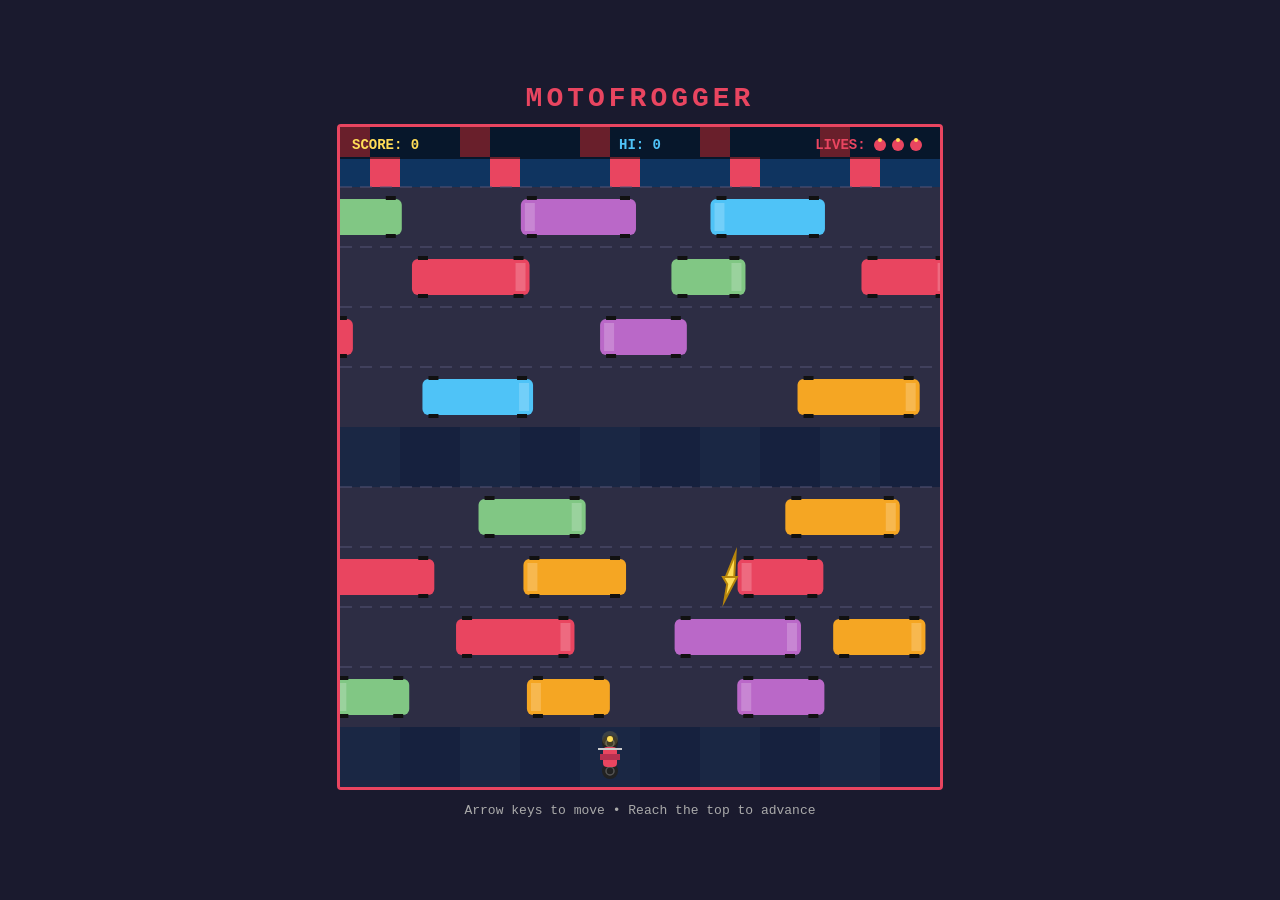
<file: teams/team_12/base_mvp/index.html>
<!DOCTYPE html>
<html lang="en">
<head>
  <meta charset="UTF-8">
  <meta name="viewport" content="width=device-width, initial-scale=1.0">
  <title>MotoFrogger</title>
  <style>
    * { margin: 0; padding: 0; box-sizing: border-box; }
    body {
      background: #1a1a2e;
      display: flex;
      justify-content: center;
      align-items: center;
      height: 100vh;
      font-family: 'Courier New', monospace;
      overflow: hidden;
    }
    canvas {
      border: 3px solid #e94560;
      border-radius: 4px;
      image-rendering: pixelated;
    }
    #container {
      text-align: center;
    }
    h1 {
      color: #e94560;
      font-size: 28px;
      margin-bottom: 10px;
      text-transform: uppercase;
      letter-spacing: 4px;
    }
    #instructions {
      color: #aaa;
      font-size: 13px;
      margin-top: 8px;
    }
  </style>
</head>
<body>
  <div id="container">
    <h1>MotoFrogger</h1>
    <canvas id="game" width="600" height="660"></canvas>
    <div id="instructions">Arrow keys to move &bull; Reach the top to advance</div>
  </div>

  <script>
    // ─── CONFIG ───────────────────────────────────────────
    const COLS = 10;
    const ROWS = 11;
    const CELL = 60; // px per cell
    const canvas = document.getElementById('game');
    const ctx = canvas.getContext('2d');

    // ─── COLORS ───────────────────────────────────────────
    const COLORS = {
      road: '#2d2d44',
      lane_line: '#555577',
      safe_zone: '#16213e',
      safe_stripe: '#1a2744',
      finish: '#0f3460',
      finish_flag: '#e94560',
      moto_body: '#e94560',
      moto_wheel: '#222',
      moto_light: '#ffdd57',
      powerup_speed: '#ffdd57',
      powerup_shield: '#4fc3f7',
    };

    // ─── POWER-UPS ────────────────────────────────────────
    // Tunable: POWERUP_DURATION_MS (time on road), POWERUP_SPAWN_INTERVAL_MS (spawn rate),
    // speed boost duration in update() (4000), throttle in handleInput() (120 normal / 60 boosted).
    const POWERUP_TYPES = { SPEED: 'speed', SHIELD: 'shield' };
    const POWERUP_DURATION_MS = 5000;
    const POWERUP_SPAWN_INTERVAL_MS = 8000;
    const TRAFFIC_ROWS = [1, 2, 3, 4, 6, 7, 8, 9]; // rows that can spawn power-ups

    // ─── GAME STATE ──────────────────────────────────────
    const game = {
      moto: { col: 4, row: ROWS - 1 },
      lanes: [],
      animFrame: null,
      lastMove: 0,
      // Score & Lives HUD
      score: 0,
      highScore: parseInt(localStorage.getItem('motofrogger_highscore')) || 0,
      lives: 3,
      gameOver: false,
      // Power-ups
      activePowerUps: [],
      speedBoostEndTime: 0,
      hasShield: false,
      lastPowerUpSpawn: 0,
    };

    // ─── LANE SETUP ──────────────────────────────────────
    // Row 0 = finish, Row 10 = start (safe), Rows 1-9 = traffic or safe
    // Layout: finish | 4 traffic | safe | 4 traffic | start
    function initLanes() {
      game.lanes = [];
      for (let r = 0; r < ROWS; r++) {
        if (r === 0) {
          game.lanes.push({ type: 'finish' });
        } else if (r === ROWS - 1) {
          game.lanes.push({ type: 'safe' });
        } else if (r === 5) {
          game.lanes.push({ type: 'safe' }); // mid safe zone
        } else {
          // Traffic lane
          const speed = (0.5 + Math.random() * 1.5) * (r % 2 === 0 ? 1 : -1);
          const vehicleCount = 2 + Math.floor(Math.random() * 2);
          const vehicles = [];
          for (let v = 0; v < vehicleCount; v++) {
            const width = 1.2 + Math.random() * 1.0; // in cells
            vehicles.push({
              x: v * (COLS / vehicleCount) + Math.random() * 1.5,
              width: width,
              color: randomVehicleColor(),
            });
          }
          game.lanes.push({ type: 'traffic', speed, vehicles });
        }
      }
    }

    function randomVehicleColor() {
      const palette = ['#e94560', '#f5a623', '#4fc3f7', '#81c784', '#ba68c8', '#ff8a65'];
      return palette[Math.floor(Math.random() * palette.length)];
    }

    // ─── INPUT ────────────────────────────────────────────
    const keys = {};
    window.addEventListener('keydown', e => {
      if (['ArrowUp','ArrowDown','ArrowLeft','ArrowRight'].includes(e.key)) {
        e.preventDefault();
        keys[e.key] = true;
      }
    });
    window.addEventListener('keyup', e => { keys[e.key] = false; });
    window.addEventListener('keydown', e => {
      if (e.key === 'Enter' && game.gameOver) {
        restartGame();
      }
    });

    function handleInput() {
      const now = performance.now();
      const throttleMs = (Date.now() < game.speedBoostEndTime) ? 60 : 120;
      if (now - game.lastMove < throttleMs) return; // throttle movement

      let moved = false;
      if (keys['ArrowUp']    && game.moto.row > 0)        { game.moto.row--; moved = true; }
      else if (keys['ArrowDown']  && game.moto.row < ROWS - 1) { game.moto.row++; moved = true; }
      else if (keys['ArrowLeft']  && game.moto.col > 0)        { game.moto.col--; moved = true; }
      else if (keys['ArrowRight'] && game.moto.col < COLS - 1) { game.moto.col++; moved = true; }

      if (moved) game.lastMove = now;
    }

    // ─── UPDATE ───────────────────────────────────────────
    function update(dt) {
      if (game.gameOver) return;

      // Power-ups: expire old ones
      const now = Date.now();
      game.activePowerUps = game.activePowerUps.filter(
        (p) => now - p.spawnTime < POWERUP_DURATION_MS
      );

      // Power-ups: spawn new one on interval
      if (now - game.lastPowerUpSpawn >= POWERUP_SPAWN_INTERVAL_MS) {
        game.lastPowerUpSpawn = now;
        const types = [POWERUP_TYPES.SPEED, POWERUP_TYPES.SHIELD];
        const type = types[Math.floor(Math.random() * types.length)];
        const col = Math.floor(Math.random() * COLS);
        const row = TRAFFIC_ROWS[Math.floor(Math.random() * TRAFFIC_ROWS.length)];
        if (col !== game.moto.col || row !== game.moto.row) {
          game.activePowerUps.push({ type, col, row, spawnTime: now });
        }
      }

      handleInput();

      // Move vehicles
      for (const lane of game.lanes) {
        if (lane.type !== 'traffic') continue;
        for (const v of lane.vehicles) {
          v.x += lane.speed * dt;
          // Wrap around
          if (lane.speed > 0 && v.x > COLS + 1) v.x = -v.width - 0.5;
          if (lane.speed < 0 && v.x + v.width < -1) v.x = COLS + 0.5;
        }
      }

      // Power-ups: collect when motorcycle is on same cell
      for (let i = game.activePowerUps.length - 1; i >= 0; i--) {
        const p = game.activePowerUps[i];
        if (p.col === game.moto.col && p.row === game.moto.row) {
          game.activePowerUps.splice(i, 1);
          if (p.type === POWERUP_TYPES.SPEED) {
            game.speedBoostEndTime = Date.now() + 4000;
          } else if (p.type === POWERUP_TYPES.SHIELD) {
            game.hasShield = true;
          }
        }
      }

      // Collision detection
      const lane = game.lanes[game.moto.row];
      if (lane.type === 'traffic') {
        const motoLeft = game.moto.col + 0.15;
        const motoRight = game.moto.col + 0.85;
        for (const v of lane.vehicles) {
          if (motoRight > v.x && motoLeft < v.x + v.width) {
            if (game.hasShield) {
              game.hasShield = false;
              return;
            }
            // Hit! Lose a life
            game.lives--;
            if (game.lives <= 0) {
              game.gameOver = true;
              // Update high score
              if (game.score > game.highScore) {
                game.highScore = game.score;
                localStorage.setItem('motofrogger_highscore', game.highScore);
              }
            }
            game.moto.col = 4;
            game.moto.row = ROWS - 1;
            return;
          }
        }
      }

      // Reached finish
      if (game.moto.row === 0) {
        game.score++;
        // Update high score on each crossing
        if (game.score > game.highScore) {
          game.highScore = game.score;
          localStorage.setItem('motofrogger_highscore', game.highScore);
        }
        game.moto.col = 4;
        game.moto.row = ROWS - 1;
        game.activePowerUps = []; // clean slate for next level
        initLanes(); // new traffic pattern each level
      }
    }

    // ─── RESTART ──────────────────────────────────────────
    function restartGame() {
      game.score = 0;
      game.lives = 3;
      game.gameOver = false;
      game.moto.col = 4;
      game.moto.row = ROWS - 1;
      game.speedBoostEndTime = 0;
      game.hasShield = false;
      game.activePowerUps = [];
      game.lastPowerUpSpawn = 0;
      initLanes();
    }

    // ─── DRAW ─────────────────────────────────────────────
    function draw() {
      ctx.clearRect(0, 0, canvas.width, canvas.height);

      // Draw lanes (background)
      for (let r = 0; r < ROWS; r++) {
        const lane = game.lanes[r];
        const y = r * CELL;

        if (lane.type === 'finish') {
          ctx.fillStyle = COLORS.finish;
          ctx.fillRect(0, y, canvas.width, CELL);
          // Checkered flag pattern
          for (let c = 0; c < COLS; c++) {
            if ((c) % 2 === 0) {
              ctx.fillStyle = COLORS.finish_flag;
              ctx.fillRect(c * CELL, y, CELL / 2, CELL / 2);
              ctx.fillRect(c * CELL + CELL / 2, y + CELL / 2, CELL / 2, CELL / 2);
            }
          }
        } else if (lane.type === 'safe') {
          ctx.fillStyle = COLORS.safe_zone;
          ctx.fillRect(0, y, canvas.width, CELL);
          // Subtle stripe
          ctx.fillStyle = COLORS.safe_stripe;
          for (let c = 0; c < COLS; c += 2) {
            ctx.fillRect(c * CELL, y, CELL, CELL);
          }
        } else {
          // Road
          ctx.fillStyle = COLORS.road;
          ctx.fillRect(0, y, canvas.width, CELL);
          // Dashed lane lines
          ctx.strokeStyle = COLORS.lane_line;
          ctx.lineWidth = 1;
          ctx.setLineDash([12, 8]);
          ctx.beginPath();
          ctx.moveTo(0, y);
          ctx.lineTo(canvas.width, y);
          ctx.stroke();
          ctx.setLineDash([]);
        }
      }

      // Draw vehicles
      for (let r = 0; r < ROWS; r++) {
        const lane = game.lanes[r];
        if (lane.type !== 'traffic') continue;
        const y = r * CELL;

        for (const v of lane.vehicles) {
          const vx = v.x * CELL;
          const vw = v.width * CELL;
          const vh = CELL * 0.6;
          const vy = y + (CELL - vh) / 2;

          // Vehicle body
          ctx.fillStyle = v.color;
          ctx.beginPath();
          ctx.roundRect(vx, vy, vw, vh, 6);
          ctx.fill();

          // Windshield
          ctx.fillStyle = 'rgba(255,255,255,0.2)';
          const wsX = lane.speed > 0 ? vx + vw - 14 : vx + 4;
          ctx.fillRect(wsX, vy + 4, 10, vh - 8);

          // Wheels
          ctx.fillStyle = '#111';
          ctx.fillRect(vx + 6, vy - 3, 10, 4);
          ctx.fillRect(vx + 6, vy + vh - 1, 10, 4);
          ctx.fillRect(vx + vw - 16, vy - 3, 10, 4);
          ctx.fillRect(vx + vw - 16, vy + vh - 1, 10, 4);
        }
      }

      // Draw power-ups (on road, under motorcycle)
      drawPowerUps();

      // Power-up feedback: shield ring and speed glow around motorcycle
      const motoX = game.moto.col * CELL + CELL / 2;
      const motoY = game.moto.row * CELL + CELL / 2;
      if (game.hasShield) {
        ctx.strokeStyle = 'rgba(79, 195, 247, 0.8)';
        ctx.lineWidth = 3;
        ctx.beginPath();
        ctx.arc(motoX, motoY, CELL * 0.45, 0, Math.PI * 2);
        ctx.stroke();
      }
      if (Date.now() < game.speedBoostEndTime) {
        ctx.fillStyle = 'rgba(255, 221, 87, 0.15)';
        ctx.beginPath();
        ctx.arc(motoX, motoY, CELL * 0.5, 0, Math.PI * 2);
        ctx.fill();
      }
      ctx.lineWidth = 1;
      ctx.setLineDash([]);

      // Draw motorcycle
      drawMotorcycle(game.moto.col * CELL, game.moto.row * CELL);

      // ─── HUD OVERLAY ─────────────────────────────────────
      drawHUD();

      // ─── GAME OVER SCREEN ────────────────────────────────
      if (game.gameOver) {
        drawGameOver();
      }
    }

    function drawPowerUps() {
      for (const p of game.activePowerUps) {
        const cx = p.col * CELL + CELL / 2;
        const cy = p.row * CELL + CELL / 2;

        if (p.type === POWERUP_TYPES.SPEED) {
          // Yellow lightning bolt
          ctx.fillStyle = COLORS.powerup_speed;
          ctx.strokeStyle = '#b8860b';
          ctx.lineWidth = 2;
          ctx.beginPath();
          // Simple lightning zigzag (top-right, down to center, down-left, down to bottom)
          const w = 14;
          const h = 24;
          ctx.moveTo(cx + w * 0.4, cy - h);
          ctx.lineTo(cx - w * 0.3, cy);
          ctx.lineTo(cx + w * 0.5, cy);
          ctx.lineTo(cx - w * 0.4, cy + h);
          ctx.lineTo(cx - w * 0.2, cy + h * 0.3);
          ctx.lineTo(cx - w * 0.5, cy);
          ctx.lineTo(cx + w * 0.3, cy);
          ctx.closePath();
          ctx.fill();
          ctx.stroke();
        } else if (p.type === POWERUP_TYPES.SHIELD) {
          // Blue circle (shield)
          const radius = 20;
          ctx.fillStyle = COLORS.powerup_shield;
          ctx.strokeStyle = '#1976d2';
          ctx.lineWidth = 2;
          ctx.beginPath();
          ctx.arc(cx, cy, radius, 0, Math.PI * 2);
          ctx.fill();
          ctx.stroke();
        }
      }
    }

    function drawHUD() {
      const pad = 12;

      // Semi-transparent bar at the very top of the canvas
      ctx.fillStyle = 'rgba(0, 0, 0, 0.55)';
      ctx.fillRect(0, 0, canvas.width, 32);

      ctx.font = 'bold 14px "Courier New", monospace';

      // Score (left)
      ctx.fillStyle = '#ffdd57';
      ctx.textAlign = 'left';
      ctx.fillText('SCORE: ' + game.score, pad, 22);

      // High score (center)
      ctx.fillStyle = '#4fc3f7';
      ctx.textAlign = 'center';
      ctx.fillText('HI: ' + game.highScore, canvas.width / 2, 22);

      // Lives (right) — draw little motorcycle icons
      ctx.textAlign = 'right';
      ctx.fillStyle = '#e94560';
      const livesText = 'LIVES: ';
      ctx.fillText(livesText, canvas.width - pad - game.lives * 18, 22);
      for (let i = 0; i < game.lives; i++) {
        const lx = canvas.width - pad - (game.lives - i) * 18 + 6;
        // Mini motorcycle icon
        ctx.fillStyle = '#e94560';
        ctx.beginPath();
        ctx.arc(lx, 18, 6, 0, Math.PI * 2);
        ctx.fill();
        ctx.fillStyle = '#ffdd57';
        ctx.beginPath();
        ctx.arc(lx, 13, 2, 0, Math.PI * 2);
        ctx.fill();
      }
    }

    function drawGameOver() {
      // Darken the screen
      ctx.fillStyle = 'rgba(0, 0, 0, 0.7)';
      ctx.fillRect(0, 0, canvas.width, canvas.height);

      // Game Over text
      ctx.fillStyle = '#e94560';
      ctx.font = 'bold 48px "Courier New", monospace';
      ctx.textAlign = 'center';
      ctx.fillText('GAME OVER', canvas.width / 2, canvas.height / 2 - 40);

      // Final score
      ctx.fillStyle = '#ffdd57';
      ctx.font = 'bold 22px "Courier New", monospace';
      ctx.fillText('SCORE: ' + game.score, canvas.width / 2, canvas.height / 2 + 10);

      // High score
      ctx.fillStyle = '#4fc3f7';
      ctx.font = '18px "Courier New", monospace';
      ctx.fillText('HIGH SCORE: ' + game.highScore, canvas.width / 2, canvas.height / 2 + 45);

      // Restart prompt
      ctx.fillStyle = '#aaa';
      ctx.font = '16px "Courier New", monospace';
      ctx.fillText('Press ENTER to restart', canvas.width / 2, canvas.height / 2 + 85);
    }

    function drawMotorcycle(x, y) {
      const cx = x + CELL / 2;
      const cy = y + CELL / 2;

      // Wheels
      ctx.fillStyle = COLORS.moto_wheel;
      ctx.beginPath();
      ctx.ellipse(cx, cy - 14, 8, 8, 0, 0, Math.PI * 2);
      ctx.fill();
      ctx.beginPath();
      ctx.ellipse(cx, cy + 14, 8, 8, 0, 0, Math.PI * 2);
      ctx.fill();

      // Wheel rims
      ctx.strokeStyle = '#555';
      ctx.lineWidth = 1.5;
      ctx.beginPath();
      ctx.ellipse(cx, cy - 14, 4, 4, 0, 0, Math.PI * 2);
      ctx.stroke();
      ctx.beginPath();
      ctx.ellipse(cx, cy + 14, 4, 4, 0, 0, Math.PI * 2);
      ctx.stroke();

      // Body / frame
      ctx.fillStyle = COLORS.moto_body;
      ctx.beginPath();
      ctx.roundRect(cx - 7, cy - 10, 14, 20, 4);
      ctx.fill();

      // Engine block
      ctx.fillStyle = '#b83050';
      ctx.fillRect(cx - 10, cy - 3, 20, 6);

      // Headlight
      ctx.fillStyle = COLORS.moto_light;
      ctx.beginPath();
      ctx.arc(cx, cy - 18, 3, 0, Math.PI * 2);
      ctx.fill();

      // Headlight glow
      ctx.fillStyle = 'rgba(255, 221, 87, 0.15)';
      ctx.beginPath();
      ctx.arc(cx, cy - 18, 8, 0, Math.PI * 2);
      ctx.fill();

      // Handlebars
      ctx.strokeStyle = '#ccc';
      ctx.lineWidth = 2;
      ctx.beginPath();
      ctx.moveTo(cx - 12, cy - 8);
      ctx.lineTo(cx + 12, cy - 8);
      ctx.stroke();
    }

    // ─── GAME LOOP ────────────────────────────────────────
    let lastTime = 0;
    function gameLoop(timestamp) {
      const dt = Math.min((timestamp - lastTime) / 1000, 0.05);
      lastTime = timestamp;

      update(dt);
      draw();
      game.animFrame = requestAnimationFrame(gameLoop);
    }

    // ─── START ────────────────────────────────────────────
    initLanes();
    game.animFrame = requestAnimationFrame(gameLoop);
  </script>
</body>
</html>
</file>
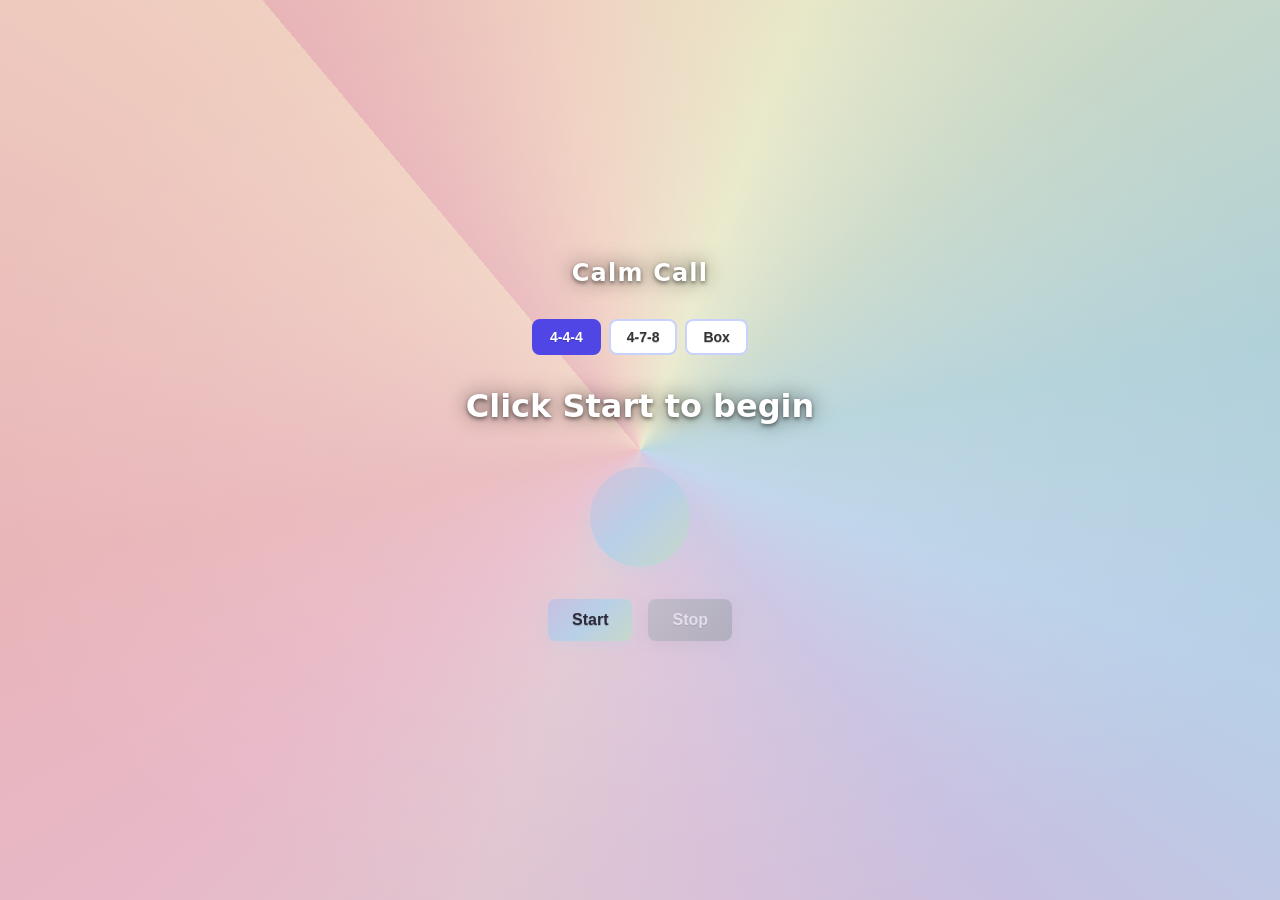
<file: teams/team_4/base_mvp/index.html>
<!DOCTYPE html>
<html lang="en">
<head>
  <meta charset="UTF-8">
  <meta name="viewport" content="width=device-width, initial-scale=1.0">
  <title>Calm Call — Breathing Exercise</title>
  <style>
    * { margin: 0; padding: 0; box-sizing: border-box; }
    body {
      font-family: system-ui, -apple-system, sans-serif;
      min-height: 100vh;
      display: flex;
      flex-direction: column;
      align-items: center;
      justify-content: center;
      padding: 1.5rem;
      /* Tie-dye: calm pastel spiral — blush → peach → mint → sage → powder blue → lavender → rose */
      background:
        radial-gradient(ellipse 100% 100% at 50% 50%, rgba(255, 255, 255, 0.18) 0%, transparent 55%),
        conic-gradient(
          from -40deg at 50% 50%,
          #e8b4b8 0deg,
          #f0d0c0 30deg,
          #e8e8c8 60deg,
          #c8d8c8 90deg,
          #b0d0d8 120deg,
          #b8d0e8 150deg,
          #c8c0e0 180deg,
          #d8c0d8 210deg,
          #e0c5d0 240deg,
          #e8b8c8 270deg,
          #e8b4b8 300deg,
          #f0d0c0 360deg
        );
      background-attachment: fixed;
      color: #fff;
      text-shadow: 0 0 20px rgba(0, 0, 0, 0.5), 0 2px 4px rgba(0, 0, 0, 0.4);
    }
    h1 {
      font-size: 1.5rem;
      margin-bottom: 2rem;
      color: #fff;
      letter-spacing: 0.05em;
      text-shadow: 0 0 20px rgba(0, 0, 0, 0.6), 0 2px 4px rgba(0, 0, 0, 0.5);
    }
    .cue {
      font-size: 2rem;
      font-weight: 600;
      margin-bottom: 2rem;
      min-height: 3rem;
      color: #fff;
      text-shadow: 0 0 20px rgba(0, 0, 0, 0.6), 0 2px 4px rgba(0, 0, 0, 0.5);
    }
    .breath-visual {
      width: 100px;
      height: 100px;
      border-radius: 50%;
      background: linear-gradient(135deg, #d8c0d8 0%, #b8d0e8 50%, #c8d8c8 100%);
      margin-bottom: 2rem;
      box-shadow: 0 4px 20px rgba(184, 208, 232, 0.35);
    }
    .pattern-selector {
      display: flex;
      gap: 0.5rem;
      margin-bottom: 2rem;
    }
    .pattern-btn {
      padding: 0.5rem 1rem;
      font-size: 0.875rem;
      border: 2px solid #c7d2fe;
      border-radius: 8px;
      background: white;
      cursor: pointer;
      color: #333;
    }
    .pattern-btn[aria-pressed="true"] {
      background: #4f46e5;
      color: white;
      border-color: #4f46e5;
    }
    .pattern-btn:disabled { opacity: 0.5; cursor: not-allowed; }
    .controls { display: flex; gap: 1rem; }
    button {
      padding: 0.75rem 1.5rem;
      font-size: 1rem;
      border: none;
      border-radius: 8px;
      cursor: pointer;
      font-weight: 600;
      text-shadow: 0 1px 1px rgba(0, 0, 0, 0.2);
    }
    button:disabled { opacity: 0.5; cursor: not-allowed; }
    .start {
      background: linear-gradient(135deg, #c8c0e0 0%, #b8d0e8 50%, #c8d8c8 100%);
      color: #2d2a3a;
      box-shadow: 0 4px 14px rgba(184, 208, 232, 0.35);
    }
    .stop {
      background: linear-gradient(135deg, #a8b0b8 0%, #9098a0 100%);
      color: #f0f4f8;
      box-shadow: 0 4px 14px rgba(144, 152, 160, 0.25);
    }
  </style>
</head>
<body>
  <h1>Calm Call</h1>
  <div class="pattern-selector" id="pattern-selector">
    <button class="pattern-btn" data-pattern="4-4-4" aria-pressed="true">4-4-4</button>
    <button class="pattern-btn" data-pattern="4-7-8" aria-pressed="false">4-7-8</button>
    <button class="pattern-btn" data-pattern="box" aria-pressed="false">Box</button>
  </div>
  <p class="cue" id="cue">Click Start to begin</p>
  <div class="breath-visual" id="breath-visual" aria-hidden="true"></div>
  <div class="controls">
    <button class="start" id="start">Start</button>
    <button class="stop" id="stop" disabled>Stop</button>
  </div>

  <script>
    const cueEl = document.getElementById('cue');
    const startBtn = document.getElementById('start');
    const stopBtn = document.getElementById('stop');
    const patternBtns = document.querySelectorAll('.pattern-btn');

    const PATTERNS = {
      '4-4-4': [
        { label: 'Breathe in', duration: 4 },
        { label: 'Hold', duration: 4 },
        { label: 'Breathe out', duration: 4 }
      ],
      '4-7-8': [
        { label: 'Breathe in', duration: 4 },
        { label: 'Hold', duration: 7 },
        { label: 'Breathe out', duration: 8 }
      ],
      'box': [
        { label: 'Breathe in', duration: 4 },
        { label: 'Hold', duration: 4 },
        { label: 'Breathe out', duration: 4 },
        { label: 'Hold', duration: 4 }
      ]
    };

    let currentPattern = '4-4-4';
    let timeoutId = null;
    let isRunning = false;

    function selectPattern(patternId) {
      currentPattern = patternId;
      patternBtns.forEach(btn => {
        btn.setAttribute('aria-pressed', btn.dataset.pattern === patternId);
      });
    }

    patternBtns.forEach(btn => {
      btn.addEventListener('click', () => {
        if (isRunning) return;
        selectPattern(btn.dataset.pattern);
      });
    });

    function runPhase(phases, phaseIndex) {
      if (!isRunning) return;
      var phase = phases[phaseIndex];
      cueEl.textContent = phase.label;

      breathEl.classList.remove('inhale', 'hold', 'exhale');
      void breathEl.offsetWidth;
      breathEl.classList.add(phase.cls);

      timeoutId = setTimeout(function() {
        var next = (phaseIndex + 1) % phases.length;
        runPhase(next);
      }, phase.duration * 1000);
    }

    function start() {
      if (isRunning) return;
      isRunning = true;
      startBtn.disabled = true;
      stopBtn.disabled = false;
      patternBtns.forEach(btn => { btn.disabled = true; });
      const phases = PATTERNS[currentPattern];
      runPhase(phases, 0);
    }

    function stop() {
      isRunning = false;
      if (timeoutId) clearTimeout(timeoutId);
      timeoutId = null;
      cueEl.textContent = 'Click Start to begin';
      startBtn.disabled = false;
      stopBtn.disabled = true;
      breathEl.classList.remove('inhale', 'hold', 'exhale');
    }

    startBtn.addEventListener('click', start);
    stopBtn.addEventListener('click', stop);
  </script>
</body>
</html>
</file>
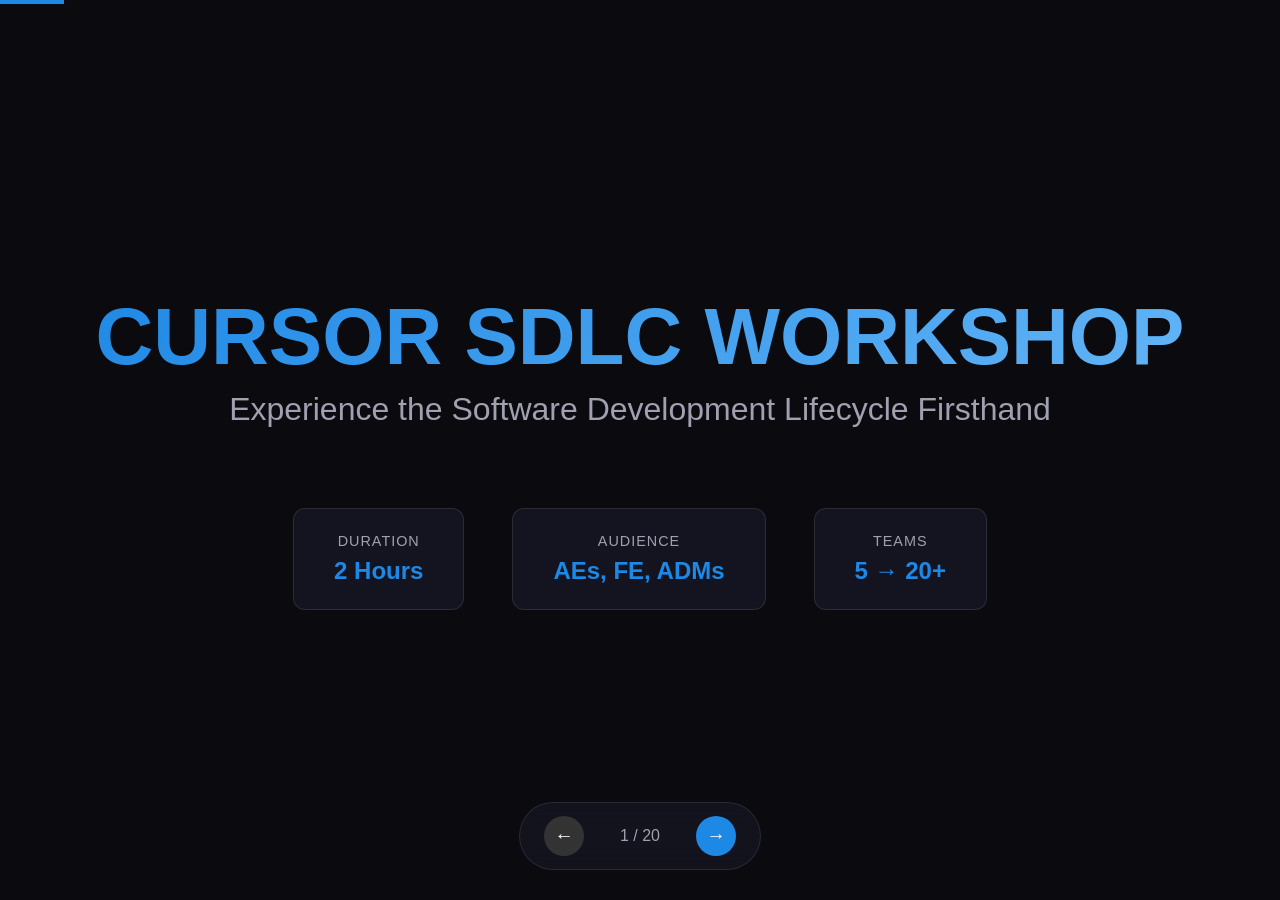
<file: cursor-sdlc-workshop-slides.html>
<!DOCTYPE html>
<html lang="en">
<head>
    <meta charset="UTF-8">
    <meta name="viewport" content="width=device-width, initial-scale=1.0">
    <title>Cursor SDLC Workshop</title>
    <style>
        * {
            margin: 0;
            padding: 0;
            box-sizing: border-box;
        }

        :root {
            --cursor-blue: #1E88E5;
            --cursor-dark: #0D47A1;
            --dark-bg: #0a0a0f;
            --card-bg: #141420;
            --text-primary: #ffffff;
            --text-secondary: #a0a0b0;
            --green: #4CAF50;
            --orange: #FF9800;
            --purple: #9C27B0;
            --red: #f44336;
            --code-bg: #1e1e2e;
        }

        body {
            font-family: 'Inter', -apple-system, BlinkMacSystemFont, 'Segoe UI', Roboto, sans-serif;
            background: var(--dark-bg);
            color: var(--text-primary);
            overflow: hidden;
            height: 100vh;
        }

        .slide-container {
            position: absolute;
            top: 0;
            left: 0;
            height: 100vh;
            width: 100vw;
            display: none;
            align-items: center;
            justify-content: center;
            padding: 60px;
            pointer-events: none;
            z-index: 0;
        }

        .slide-container:has(.slide.active) {
            z-index: 1;
            pointer-events: auto;
        }

        .slide-container.active {
            display: flex;
        }

        .slide {
            display: none;
            width: 100%;
            max-width: 1400px;
            height: 100%;
            flex-direction: column;
            justify-content: center;
            animation: fadeIn 0.3s ease;
        }

        .slide.active {
            display: flex;
        }

        @keyframes fadeIn {
            from { opacity: 0; transform: translateY(10px); }
            to { opacity: 1; transform: translateY(0); }
        }

        /* Typography */
        h1 {
            font-size: 4rem;
            font-weight: 700;
            margin-bottom: 1rem;
            color: var(--cursor-blue);
            background: linear-gradient(135deg, var(--cursor-blue), #64B5F6);
            -webkit-background-clip: text;
            -webkit-text-fill-color: transparent;
            background-clip: text;
        }
        @supports (background-clip: text) or (-webkit-background-clip: text) {
            h1 { color: transparent; }
        }

        h2 {
            font-size: 3rem;
            font-weight: 600;
            margin-bottom: 2rem;
            color: var(--text-primary);
        }

        h3 {
            font-size: 1.8rem;
            font-weight: 600;
            margin-bottom: 1rem;
            color: var(--cursor-blue);
        }

        .subtitle {
            font-size: 1.5rem;
            color: var(--text-secondary);
            margin-bottom: 2rem;
        }

        .highlight {
            color: var(--cursor-blue);
            font-weight: 600;
        }

        .highlight-green { color: var(--green); }
        .highlight-orange { color: var(--orange); }
        .highlight-purple { color: var(--purple); }
        .highlight-red { color: var(--red); }

        /* Title Slide */
        .title-slide {
            text-align: center;
        }

        .title-slide h1 {
            font-size: 5rem;
            margin-bottom: 0.5rem;
            color: #64B5F6;
        }

        .title-slide .tagline {
            font-size: 2rem;
            color: var(--text-secondary);
            margin-bottom: 3rem;
        }

        .meta-info {
            display: flex;
            gap: 3rem;
            justify-content: center;
            margin-top: 2rem;
        }

        .meta-item {
            background: var(--card-bg);
            padding: 1.5rem 2.5rem;
            border-radius: 12px;
            border: 1px solid rgba(255,255,255,0.1);
        }

        .meta-item .label {
            font-size: 0.9rem;
            color: var(--text-secondary);
            text-transform: uppercase;
            letter-spacing: 1px;
        }

        .meta-item .value {
            font-size: 1.5rem;
            font-weight: 600;
            color: var(--cursor-blue);
            margin-top: 0.5rem;
        }

        /* Key Points */
        .key-points {
            display: flex;
            flex-direction: column;
            gap: 1.5rem;
        }

        .key-point {
            display: flex;
            align-items: flex-start;
            gap: 1.5rem;
            padding: 1.5rem;
            background: var(--card-bg);
            border-radius: 12px;
            border-left: 4px solid var(--cursor-blue);
        }

        .key-point.green { border-left-color: var(--green); }
        .key-point.orange { border-left-color: var(--orange); }
        .key-point.purple { border-left-color: var(--purple); }

        .key-point-icon {
            font-size: 2rem;
            min-width: 50px;
            text-align: center;
        }

        .key-point-text {
            font-size: 1.3rem;
            line-height: 1.5;
        }

        /* Agenda / Timeline */
        .timeline {
            display: flex;
            flex-direction: column;
            gap: 1rem;
        }

        .timeline-item {
            display: flex;
            align-items: center;
            gap: 2rem;
            padding: 1.2rem 1.5rem;
            background: var(--card-bg);
            border-radius: 12px;
            transition: transform 0.2s;
        }

        .timeline-item:hover {
            transform: translateX(10px);
        }

        .timeline-number {
            width: 50px;
            height: 50px;
            border-radius: 50%;
            display: flex;
            align-items: center;
            justify-content: center;
            font-weight: 700;
            font-size: 1.2rem;
            flex-shrink: 0;
        }

        .timeline-number.gray { background: #333; }
        .timeline-number.green { background: var(--green); }
        .timeline-number.orange { background: var(--orange); }
        .timeline-number.purple { background: var(--purple); }

        .timeline-content {
            flex: 1;
        }

        .timeline-title {
            font-size: 1.3rem;
            font-weight: 600;
        }

        .timeline-desc {
            font-size: 1rem;
            color: var(--text-secondary);
            margin-top: 0.3rem;
        }

        .timeline-duration {
            font-size: 1.1rem;
            color: var(--cursor-blue);
            font-weight: 500;
        }

        /* SDLC Diagram */
        .sdlc-flow {
            display: flex;
            justify-content: center;
            align-items: center;
            gap: 0.5rem;
            flex-wrap: wrap;
            margin: 2rem 0;
        }

        .sdlc-item {
            display: flex;
            flex-direction: column;
            align-items: center;
            padding: 1.5rem 2rem;
            background: var(--card-bg);
            border-radius: 12px;
            min-width: 140px;
            transition: all 0.3s;
        }

        .sdlc-item:hover {
            transform: translateY(-5px);
            box-shadow: 0 10px 30px rgba(30, 136, 229, 0.2);
        }

        .sdlc-icon {
            font-size: 2.5rem;
            margin-bottom: 0.8rem;
        }

        .sdlc-name {
            font-size: 1.1rem;
            font-weight: 600;
            color: var(--cursor-blue);
        }

        .sdlc-desc {
            font-size: 0.85rem;
            color: var(--text-secondary);
            text-align: center;
            margin-top: 0.5rem;
        }

        .sdlc-arrow {
            font-size: 2rem;
            color: var(--text-secondary);
        }

        /* Checklist */
        .checklist {
            display: flex;
            flex-direction: column;
            gap: 0.8rem;
        }

        .check-item {
            display: flex;
            align-items: flex-start;
            gap: 1rem;
            padding: 0.8rem 1rem;
            background: var(--card-bg);
            border-radius: 8px;
            font-size: 1.1rem;
        }

        .check-box {
            width: 24px;
            height: 24px;
            border: 2px solid var(--cursor-blue);
            border-radius: 4px;
            flex-shrink: 0;
            margin-top: 2px;
        }

        .check-item.has-code {
            flex-direction: column;
            gap: 0.8rem;
        }

        .check-item.has-code .check-header {
            display: flex;
            align-items: flex-start;
            gap: 1rem;
        }

        /* Code blocks */
        .code-block {
            background: var(--code-bg);
            padding: 1rem 1.2rem;
            border-radius: 8px;
            font-family: 'Fira Code', 'Monaco', monospace;
            font-size: 0.95rem;
            overflow-x: auto;
            border: 1px solid rgba(255,255,255,0.1);
            width: 100%;
        }

        .code-block code {
            color: #e0e0e0;
        }

        .code-block .comment {
            color: #6a6a8a;
        }

        .code-block .command {
            color: #64B5F6;
        }

        /* Two column layout */
        .two-col {
            display: grid;
            grid-template-columns: 1fr 1fr;
            gap: 3rem;
            align-items: start;
        }

        /* Section header */
        .section-header {
            display: flex;
            align-items: center;
            gap: 1rem;
            margin-bottom: 2rem;
        }

        .section-badge {
            padding: 0.5rem 1.5rem;
            border-radius: 100px;
            font-size: 0.9rem;
            font-weight: 600;
            text-transform: uppercase;
            letter-spacing: 1px;
        }

        .section-badge.prework { background: #333; }
        .section-badge.section1 { background: var(--green); }
        .section-badge.section2 { background: var(--orange); }
        .section-badge.section3 { background: var(--purple); }

        .phase-badge {
            font-size: 1rem;
            color: var(--text-secondary);
        }

        /* Big quote */
        .big-quote {
            font-size: 2.5rem;
            font-weight: 300;
            line-height: 1.4;
            text-align: center;
            padding: 3rem;
            background: linear-gradient(135deg, rgba(30, 136, 229, 0.1), rgba(100, 181, 246, 0.05));
            border-radius: 20px;
            border: 1px solid rgba(30, 136, 229, 0.2);
        }

        .big-quote .highlight {
            font-weight: 600;
        }

        /* Takeaway grid */
        .takeaway-grid {
            display: grid;
            grid-template-columns: repeat(2, 1fr);
            gap: 1.5rem;
        }

        .takeaway-card {
            padding: 2rem;
            background: var(--card-bg);
            border-radius: 16px;
            border: 1px solid rgba(255,255,255,0.1);
        }

        .takeaway-card .number {
            font-size: 3rem;
            font-weight: 700;
            color: var(--cursor-blue);
            opacity: 0.5;
            line-height: 1;
        }

        .takeaway-card .text {
            font-size: 1.2rem;
            margin-top: 0.5rem;
            line-height: 1.5;
        }

        /* Navigation */
        .nav {
            position: fixed;
            bottom: 30px;
            left: 50%;
            transform: translateX(-50%);
            display: flex;
            align-items: center;
            gap: 1rem;
            padding: 0.8rem 1.5rem;
            background: rgba(20, 20, 32, 0.9);
            border-radius: 100px;
            border: 1px solid rgba(255,255,255,0.1);
            backdrop-filter: blur(10px);
            z-index: 100;
        }

        .nav-btn {
            width: 40px;
            height: 40px;
            border: none;
            background: var(--cursor-blue);
            color: white;
            border-radius: 50%;
            cursor: pointer;
            font-size: 1.2rem;
            display: flex;
            align-items: center;
            justify-content: center;
            transition: all 0.2s;
        }

        .nav-btn:hover {
            background: var(--cursor-dark);
            transform: scale(1.1);
        }

        .nav-btn:disabled {
            background: #333;
            cursor: not-allowed;
            transform: none;
        }

        .slide-counter {
            font-size: 1rem;
            color: var(--text-secondary);
            min-width: 80px;
            text-align: center;
        }

        /* Progress bar */
        .progress-bar {
            position: fixed;
            top: 0;
            left: 0;
            height: 4px;
            background: var(--cursor-blue);
            transition: width 0.3s;
        }

        /* Scrollable content for long slides */
        .scrollable {
            max-height: calc(100vh - 200px);
            overflow-y: auto;
            padding-right: 1rem;
        }

        .scrollable::-webkit-scrollbar {
            width: 6px;
        }

        .scrollable::-webkit-scrollbar-track {
            background: var(--card-bg);
            border-radius: 3px;
        }

        .scrollable::-webkit-scrollbar-thumb {
            background: var(--cursor-blue);
            border-radius: 3px;
        }

        /* Small text helper */
        .small {
            font-size: 0.9rem;
            color: var(--text-secondary);
        }

        /* Emphasis box */
        .emphasis-box {
            background: linear-gradient(135deg, rgba(30, 136, 229, 0.15), rgba(30, 136, 229, 0.05));
            border: 1px solid rgba(30, 136, 229, 0.3);
            border-radius: 12px;
            padding: 1.5rem;
            margin-top: 1.5rem;
        }

        .emphasis-box.green {
            background: linear-gradient(135deg, rgba(76, 175, 80, 0.15), rgba(76, 175, 80, 0.05));
            border-color: rgba(76, 175, 80, 0.3);
        }

        .emphasis-box.orange {
            background: linear-gradient(135deg, rgba(255, 152, 0, 0.15), rgba(255, 152, 0, 0.05));
            border-color: rgba(255, 152, 0, 0.3);
        }

        .emphasis-box.purple {
            background: linear-gradient(135deg, rgba(156, 39, 176, 0.15), rgba(156, 39, 176, 0.05));
            border-color: rgba(156, 39, 176, 0.3);
        }
    </style>
</head>
<body>
    <div class="progress-bar" id="progress"></div>

    <!-- Slide 1: Title -->
    <div class="slide-container active">
        <div class="slide active title-slide" data-slide="1">
            <h1>CURSOR SDLC WORKSHOP</h1>
            <p class="tagline">Experience the Software Development Lifecycle Firsthand</p>
            <div class="meta-info">
                <div class="meta-item">
                    <div class="label">Duration</div>
                    <div class="value">2 Hours</div>
                </div>
                <div class="meta-item">
                    <div class="label">Audience</div>
                    <div class="value">AEs, FE, ADMs</div>
                </div>
                <div class="meta-item">
                    <div class="label">Teams</div>
                    <div class="value">5 → 20+</div>
                </div>
            </div>
        </div>

    <!-- Slide 2: Purpose -->
        <div class="slide" data-slide="2">
            <h2>Purpose</h2>
            <div class="key-points">
                <div class="key-point">
                    <div class="key-point-icon">🎯</div>
                    <div class="key-point-text">
                        <span class="highlight">Understand customer pain points firsthand</span><br>
                        <span class="small">By experiencing the SDLC yourself, you'll gain authentic empathy for developer challenges</span>
                    </div>
                </div>
                <div class="key-point">
                    <div class="key-point-icon">🧩</div>
                    <div class="key-point-text">
                        <span class="highlight">Contextualize Cursor's products within the SDLC</span><br>
                        <span class="small">Know exactly where each feature fits: Plan Mode, BugBot, Hooks, Skills, Agents</span>
                    </div>
                </div>
                <div class="key-point">
                    <div class="key-point-icon">💬</div>
                    <div class="key-point-text">
                        <span class="highlight">Leave with authentic stories to tell</span><br>
                        <span class="small">Your struggles today become compelling customer conversations tomorrow</span>
                    </div>
                </div>
            </div>
            <div class="emphasis-box">
                <strong>Note for ADMs:</strong> AEs are less technical than most customers—that's the point. Watch for friction that experienced users take for granted.
            </div>
        </div>

    <!-- Slide 3: Agenda -->
        <div class="slide" data-slide="3">
            <h2>Agenda</h2>
            <div class="timeline">
                <div class="timeline-item">
                    <div class="timeline-number gray">0</div>
                    <div class="timeline-content">
                        <div class="timeline-title">Pre-Work Setup</div>
                        <div class="timeline-desc">Install Cursor, CLI, brew, git</div>
                    </div>
                    <div class="timeline-duration">10 min</div>
                </div>
                <div class="timeline-item">
                    <div class="timeline-number green">1</div>
                    <div class="timeline-content">
                        <div class="timeline-title">Greenfield Project</div>
                        <div class="timeline-desc">Build from scratch through full SDLC</div>
                    </div>
                    <div class="timeline-duration">45 min</div>
                </div>
                <div class="timeline-item">
                    <div class="timeline-number orange">2</div>
                    <div class="timeline-content">
                        <div class="timeline-title">Legacy Codebase</div>
                        <div class="timeline-desc">Add features using BugBot, Hooks, Skills, Agents</div>
                    </div>
                    <div class="timeline-duration">30 min</div>
                </div>
                <div class="timeline-item">
                    <div class="timeline-number purple">3</div>
                    <div class="timeline-content">
                        <div class="timeline-title">Real-World Chaos</div>
                        <div class="timeline-desc">Scale to 20+ people, build Netflix clone</div>
                    </div>
                    <div class="timeline-duration">35 min</div>
                </div>
            </div>
        </div>

    <!-- Slide 4: SDLC Overview -->
        <div class="slide" data-slide="4">
            <h2>The Software Development Lifecycle</h2>
            <div class="sdlc-flow">
                <div class="sdlc-item">
                    <div class="sdlc-icon">📋</div>
                    <div class="sdlc-name">Plan</div>
                    <div class="sdlc-desc">Define requirements<br>Break down tasks</div>
                </div>
                <div class="sdlc-arrow">→</div>
                <div class="sdlc-item">
                    <div class="sdlc-icon">🎨</div>
                    <div class="sdlc-name">Design</div>
                    <div class="sdlc-desc">Architecture<br>API design</div>
                </div>
                <div class="sdlc-arrow">→</div>
                <div class="sdlc-item">
                    <div class="sdlc-icon">💻</div>
                    <div class="sdlc-name">Develop</div>
                    <div class="sdlc-desc">Write code<br>Implement features</div>
                </div>
                <div class="sdlc-arrow">→</div>
                <div class="sdlc-item">
                    <div class="sdlc-icon">🧪</div>
                    <div class="sdlc-name">Test</div>
                    <div class="sdlc-desc">Validate<br>Find bugs</div>
                </div>
                <div class="sdlc-arrow">→</div>
                <div class="sdlc-item">
                    <div class="sdlc-icon">👀</div>
                    <div class="sdlc-name">Review</div>
                    <div class="sdlc-desc">Code review<br>Quality checks</div>
                </div>
                <div class="sdlc-arrow">→</div>
                <div class="sdlc-item">
                    <div class="sdlc-icon">🚀</div>
                    <div class="sdlc-name">Deploy</div>
                    <div class="sdlc-desc">Ship to<br>production</div>
                </div>
            </div>
            <p style="text-align: center; color: var(--text-secondary); margin-top: 2rem; font-size: 1.2rem;">
                Today you'll experience <span class="highlight">every stage</span> — and learn how Cursor helps at each one.
            </p>
        </div>

    <!-- Slide 5: Pre-Work -->
        <div class="slide" data-slide="5">
            <div class="section-header">
                <span class="section-badge prework">Pre-Work</span>
                <span class="phase-badge">Environment Setup • 10 min</span>
            </div>
            <h2>Get Set Up</h2>
            <div class="checklist">
                <div class="check-item has-code">
                    <div class="check-header">
                        <div class="check-box"></div>
                        <div><strong>Download & Install Cursor</strong> — cursor.com</div>
                    </div>
                </div>
                <div class="check-item has-code">
                    <div class="check-header">
                        <div class="check-box"></div>
                        <div><strong>Install Cursor CLI</strong> — Cmd+Shift+P → "Install 'cursor' command"</div>
                    </div>
                </div>
                <div class="check-item has-code">
                    <div class="check-header">
                        <div class="check-box"></div>
                        <div><strong>Open Terminal</strong></div>
                    </div>
                    <div class="code-block"><code><span class="command">Cmd+Space</span> → type "Terminal" → Enter</code></div>
                </div>
                <div class="check-item has-code">
                    <div class="check-header">
                        <div class="check-box"></div>
                        <div><strong>Install brew and git</strong> — Ask Cursor to help!</div>
                    </div>
                    <div class="code-block"><code>cursor "Help me install brew and git on my Mac"</code></div>
                </div>
                <div class="check-item has-code">
                    <div class="check-header">
                        <div class="check-box"></div>
                        <div><strong>Verify installations</strong></div>
                    </div>
                    <div class="code-block"><code>brew --version<br>git --version<br>cursor --version</code></div>
                </div>
            </div>
        </div>

    <!-- Slide 6: Section 1 Intro -->
        <div class="slide" data-slide="6">
            <div class="section-header">
                <span class="section-badge section1">Section 1</span>
                <span class="phase-badge">Greenfield Project • 45 min • Teams of 5</span>
            </div>
            <h2>Build Something From Scratch</h2>
            <div class="key-points">
                <div class="key-point green">
                    <div class="key-point-icon">🎯</div>
                    <div class="key-point-text">
                        Experience the <span class="highlight-green">complete SDLC</span>: Plan → Design → Develop → Test
                    </div>
                </div>
                <div class="key-point green">
                    <div class="key-point-icon">🛠️</div>
                    <div class="key-point-text">
                        Learn how <span class="highlight-green">Cursor assists at each stage</span> — not just code writing
                    </div>
                </div>
                <div class="key-point green">
                    <div class="key-point-icon">🤝</div>
                    <div class="key-point-text">
                        Practice <span class="highlight-green">git workflow</span>: fork, clone, commit, push, PR, review
                    </div>
                </div>
            </div>
        </div>

    <!-- Slide 7: Phase 1 - Plan -->
        <div class="slide" data-slide="7">
            <div class="section-header">
                <span class="section-badge section1">Section 1</span>
                <span class="phase-badge">Phase 1: Plan • 10 min</span>
            </div>
            <h2>📋 Plan</h2>
            <div class="scrollable">
                <div class="checklist">
                    <div class="check-item has-code">
                        <div class="check-header">
                            <div class="check-box"></div>
                            <div><strong>Tell Cursor to fork &amp; clone the repo</strong></div>
                        </div>
                        <div class="code-block"><code><span class="comment">Ask Cursor:</span><br>"Fork this repo [REPO_URL], clone my fork,<br>and create a branch called [team]/setup"</code></div>
                    </div>
                    <div class="check-item has-code">
                        <div class="check-header">
                            <div class="check-box"></div>
                            <div><strong>Tell Cursor to claim your team &amp; add yourself</strong></div>
                        </div>
                        <div class="code-block"><code><span class="comment">Ask Cursor:</span><br>"Add me to team_[X]. Create my member file<br>in teams/team_[X]/members/[your-name].md.<br>My role is [AE/FE/ADM] and a fun fact is [...]"</code></div>
                    </div>
                    <div class="check-item has-code">
                        <div class="check-header">
                            <div class="check-box"></div>
                            <div><strong>Tell Cursor to create a PRD</strong> with <span class="highlight">5 specific tasks</span> (one per person)</div>
                        </div>
                        <div class="code-block"><code><span class="comment">Ask Cursor:</span><br>"Read the prd.md template in our team folder<br>and help us fill it out. We want to build [idea].<br>Our team members are [names]."</code></div>
                    </div>
                    <div class="check-item has-code">
                        <div class="check-header">
                            <div class="check-box"></div>
                            <div><strong>Tell Cursor to commit, push, and open a PR</strong></div>
                        </div>
                        <div class="code-block"><code><span class="comment">Ask Cursor:</span><br>"Commit all my changes with the message<br>'[Team] - Initial setup and PRD',<br>push to my fork, and open a PR to the original repo"</code></div>
                    </div>
                </div>
            </div>
        </div>

    <!-- Slide 8: Phase 2 - Design -->
        <div class="slide" data-slide="8">
            <div class="section-header">
                <span class="section-badge section1">Section 1</span>
                <span class="phase-badge">Phase 2: Design • 10 min</span>
            </div>
            <h2>🎨 Design</h2>
            <div class="scrollable">
                <div class="checklist">
                    <div class="check-item">
                        <div class="check-box"></div>
                        <div><strong>Wait for PR review</strong> from Phase 1 — get approval before continuing</div>
                    </div>
                    <div class="check-item has-code">
                        <div class="check-header">
                            <div class="check-box"></div>
                            <div><strong>Tell Cursor to sync and create a branch</strong></div>
                        </div>
                        <div class="code-block"><code><span class="comment">Ask Cursor:</span><br>"Sync my fork with the upstream repo, pull the latest<br>changes, and create a branch called [team]/base-mvp"</code></div>
                    </div>
                    <div class="check-item">
                        <div class="check-box"></div>
                        <div><strong>ONE PERSON:</strong> Tell Cursor to create the base MVP from <em>prd.md</em></div>
                    </div>
                    <div class="check-item">
                        <div class="check-box"></div>
                        <div><strong>Tell Cursor to run it locally</strong> — <em>"How do I run this project?"</em></div>
                    </div>
                    <div class="check-item">
                        <div class="check-box"></div>
                        <div><strong>Verify it works</strong> — e.g., if Chrome extension, see it in Chrome</div>
                    </div>
                    <div class="check-item has-code">
                        <div class="check-header">
                            <div class="check-box"></div>
                            <div><strong>Tell Cursor to commit, push, and open a PR</strong> — this becomes the foundation</div>
                        </div>
                        <div class="code-block"><code><span class="comment">Ask Cursor:</span><br>"Commit all my changes with the message<br>'[Team] - Base MVP scaffold',<br>push to my fork, and open a PR to the original repo"</code></div>
                    </div>
                </div>
            </div>
        </div>

    <!-- Slide 9: Phase 3 - Develop -->
        <div class="slide" data-slide="9">
            <div class="section-header">
                <span class="section-badge section1">Section 1</span>
                <span class="phase-badge">Phase 3: Develop • 20 min</span>
            </div>
            <h2>💻 Develop <span style="font-size: 1.2rem; color: var(--text-secondary);">(EACH person)</span></h2>
            <div class="scrollable">
                <div class="checklist">
                    <div class="check-item has-code">
                        <div class="check-header">
                            <div class="check-box"></div>
                            <div><strong>Tell Cursor to sync and create your branch</strong></div>
                        </div>
                        <div class="code-block"><code><span class="comment">Ask Cursor:</span><br>"Sync my fork with upstream, pull the latest,<br>and create a branch called [your-name]/[feature]"</code></div>
                    </div>
                    <div class="check-item">
                        <div class="check-box"></div>
                        <div><strong>Tell Cursor to run the project</strong> — verify base MVP works first</div>
                    </div>
                    <div class="check-item">
                        <div class="check-box"></div>
                        <div><strong>Use Plan Mode</strong> to design YOUR section from the PRD</div>
                    </div>
                    <div class="check-item">
                        <div class="check-box"></div>
                        <div><strong>Implement your section</strong> using Tab completion + Cmd+K</div>
                    </div>
                    <div class="check-item has-code">
                        <div class="check-header">
                            <div class="check-box"></div>
                            <div><strong>Tell Cursor to commit, push, and open a PR</strong></div>
                        </div>
                        <div class="code-block"><code><span class="comment">Ask Cursor:</span><br>"Commit my changes with the message 'Add [feature]',<br>push to my fork, and open a PR to the original repo"</code></div>
                    </div>
                </div>
            </div>
        </div>

    <!-- Slide 10: Phase 4 - Test -->
        <div class="slide" data-slide="10">
            <div class="section-header">
                <span class="section-badge section1">Section 1</span>
                <span class="phase-badge">Phase 4: Test • 5 min</span>
            </div>
            <h2>🧪 Test</h2>
            <div class="checklist">
                <div class="check-item">
                    <div class="check-box"></div>
                    <div><strong>Merge all approved PRs</strong></div>
                </div>
                <div class="check-item has-code">
                    <div class="check-header">
                        <div class="check-box"></div>
                        <div><strong>Tell Cursor to sync and pull everything</strong></div>
                    </div>
                    <div class="code-block"><code><span class="comment">Ask Cursor:</span><br>"Sync my fork with upstream, switch to main,<br>and pull all the latest changes"</code></div>
                </div>
                <div class="check-item">
                    <div class="check-box"></div>
                    <div><strong>Tell Cursor to run the full application</strong></div>
                </div>
                <div class="check-item">
                    <div class="check-box"></div>
                    <div><strong>Test ALL features together</strong> — does everything integrate?</div>
                </div>
                <div class="check-item">
                    <div class="check-box"></div>
                    <div><strong>Fix integration issues</strong> — use Cursor to help debug</div>
                </div>
            </div>
            <div class="emphasis-box green">
                <strong>✓ Section 1 Complete!</strong> You just experienced Plan → Design → Develop → Test.
            </div>
        </div>

    <!-- Slide 11: Section 2 Intro -->
        <div class="slide" data-slide="11">
            <div class="section-header">
                <span class="section-badge section2">Section 2</span>
                <span class="phase-badge">Legacy Codebase • 30 min • Teams of 5</span>
            </div>
            <h2>Work With Unfamiliar Code</h2>
            <div class="key-points">
                <div class="key-point orange">
                    <div class="key-point-icon">🔍</div>
                    <div class="key-point-text">
                        You get <span class="highlight-orange">another team's project</span> — no help from original authors
                    </div>
                </div>
                <div class="key-point orange">
                    <div class="key-point-icon">🤖</div>
                    <div class="key-point-text">
                        Enable <span class="highlight-orange">BugBot, Hooks, Skills, and Agents</span>
                    </div>
                </div>
                <div class="key-point orange">
                    <div class="key-point-icon">💡</div>
                    <div class="key-point-text">
                        Use <span class="highlight-orange">Ask Mode</span> to understand unfamiliar code
                    </div>
                </div>
            </div>
        </div>

    <!-- Slide 12: Section 2 Step 1 -->
        <div class="slide" data-slide="12">
            <div class="section-header">
                <span class="section-badge section2">Section 2</span>
                <span class="phase-badge">Step 1: Enable Advanced Features • 10 min</span>
            </div>
            <h2>🔧 Set Up Cursor Power Features</h2>
            <div class="scrollable">
                <div class="checklist">
                    <div class="check-item">
                        <div class="check-box"></div>
                        <div><strong>Turn on BugBot</strong> — Ask Cursor: <em>"How do I enable BugBot for my repository?"</em></div>
                    </div>
                    <div class="check-item">
                        <div class="check-box"></div>
                        <div><strong>Add a Hook</strong> — Ask: <em>"Help me add a useful hook. What hooks are available?"</em></div>
                    </div>
                    <div class="check-item">
                        <div class="check-box"></div>
                        <div><strong>Add a Skill</strong> — Ask: <em>"How do I add a skill to customize Cursor's behavior?"</em></div>
                    </div>
                    <div class="check-item">
                        <div class="check-box"></div>
                        <div><strong>Add an Agent</strong> — Ask: <em>"Help me set up an agent for this codebase"</em></div>
                    </div>
                </div>
                <div class="emphasis-box orange">
                    <strong>💡 Tip:</strong> Use Cursor's docs and Ask Mode to figure these out. That's the real skill!
                </div>
            </div>
        </div>

    <!-- Slide 13: Section 2 Step 2 -->
        <div class="slide" data-slide="13">
            <div class="section-header">
                <span class="section-badge section2">Section 2</span>
                <span class="phase-badge">Step 2: Understand the Code • 5 min</span>
            </div>
            <h2>🔍 Explore the Other Team's Project</h2>
            <div class="checklist">
                <div class="check-item">
                    <div class="check-box"></div>
                    <div><strong>Navigate to the other team's project</strong></div>
                </div>
                <div class="check-item">
                    <div class="check-box"></div>
                    <div><strong>Use Ask Mode:</strong> <em>"Explain this project. What does it do? How is it structured?"</em></div>
                </div>
                <div class="check-item">
                    <div class="check-box"></div>
                    <div><strong>Ask Cursor:</strong> <em>"How do I run this project locally?"</em></div>
                </div>
                <div class="check-item">
                    <div class="check-box"></div>
                    <div><strong>Run it and verify it works</strong></div>
                </div>
            </div>
        </div>

    <!-- Slide 14: Section 2 Step 3 -->
        <div class="slide" data-slide="14">
            <div class="section-header">
                <span class="section-badge section2">Section 2</span>
                <span class="phase-badge">Step 3: Add a Feature • 10 min</span>
            </div>
            <h2>✨ Build Something New</h2>
            <div class="scrollable">
                <div class="checklist">
                    <div class="check-item has-code">
                        <div class="check-header">
                            <div class="check-box"></div>
                            <div><strong>Tell Cursor to create a branch</strong></div>
                        </div>
                        <div class="code-block"><code><span class="comment">Ask Cursor:</span><br>"Create a new branch called [your-team]/adds-[feature]"</code></div>
                    </div>
                    <div class="check-item">
                        <div class="check-box"></div>
                        <div><strong>Decide on a feature</strong> — something small but visible</div>
                    </div>
                    <div class="check-item">
                        <div class="check-box"></div>
                        <div><strong>Use Plan Mode</strong> — try different models for different perspectives</div>
                    </div>
                    <div class="check-item">
                        <div class="check-box"></div>
                        <div><strong>Implement the feature</strong></div>
                    </div>
                    <div class="check-item has-code">
                        <div class="check-header">
                            <div class="check-box"></div>
                            <div><strong>Tell Cursor to commit, push, and open a PR</strong></div>
                        </div>
                        <div class="code-block"><code><span class="comment">Ask Cursor:</span><br>"Commit my changes with the message 'Add [feature]',<br>push to my fork, and open a PR to the original repo"</code></div>
                    </div>
                    <div class="check-item">
                        <div class="check-box"></div>
                        <div><strong>Watch BugBot review your PR</strong> — address any issues it finds</div>
                    </div>
                </div>
                <div class="emphasis-box orange">
                    <strong>✓ Section 2 Complete!</strong> You've used BugBot, Hooks, Skills, Agents, and Ask Mode.
                </div>
            </div>
        </div>

    <!-- Slide 15: Section 3 Intro -->
        <div class="slide" data-slide="15">
            <div class="section-header">
                <span class="section-badge section3">Section 3</span>
                <span class="phase-badge">Real-World Chaos • 35 min • Teams of 20+</span>
            </div>
            <h2>CursorFlix Clash 🏆</h2>
            <div class="big-quote">
                4 teams. Same ugly website.<br>
                <span class="highlight">Who builds the best Netflix clone?</span>
            </div>
        </div>

    <!-- Slide 16: Section 3 Rules -->
        <div class="slide" data-slide="16">
            <div class="section-header">
                <span class="section-badge section3">Section 3</span>
                <span class="phase-badge">The Rules</span>
            </div>
            <h2>The Challenge</h2>
            <div class="key-points">
                <div class="key-point purple">
                    <div class="key-point-icon">📏</div>
                    <div class="key-point-text">
                        <span class="highlight-purple">No PR over 500 lines</span> — auto-rejected. Forces small, focused work.
                    </div>
                </div>
                <div class="key-point purple">
                    <div class="key-point-icon">👥</div>
                    <div class="key-point-text">
                        <span class="highlight-purple">Everyone must contribute 1+ merged PR</span> — no passengers.
                    </div>
                </div>
                <div class="key-point purple">
                    <div class="key-point-icon">📺</div>
                    <div class="key-point-text">
                        <span class="highlight-purple">Live deploy to big screen</span> — watch changes appear in real-time.
                    </div>
                </div>
            </div>
            <div class="emphasis-box purple">
                <strong>The Question:</strong> Will your team follow SDLC discipline... or descend into chaos?
            </div>
        </div>

    <!-- Slide 17: The Transformation -->
        <div class="slide" data-slide="17">
            <div class="section-header">
                <span class="section-badge section3">Section 3</span>
                <span class="phase-badge">The Transformation</span>
            </div>
            <h2>Before → After</h2>
            <div class="two-col">
                <div>
                    <h3 style="color: var(--red);">😬 You Start With</h3>
                    <ul style="list-style: none; font-size: 1.2rem; line-height: 2;">
                        <li>• Times New Roman font</li>
                        <li>• HTML table with border="1"</li>
                        <li>• Gray "[no image]" boxes</li>
                        <li>• Zero CSS</li>
                        <li>• "Here are some movies"</li>
                    </ul>
                </div>
                <div>
                    <h3 style="color: var(--green);">🎉 You Build</h3>
                    <ul style="list-style: none; font-size: 1.2rem; line-height: 2;">
                        <li>• Netflix dark theme</li>
                        <li>• Card grid with hover effects</li>
                        <li>• Real movie posters</li>
                        <li>• Hero banner, categories</li>
                        <li>• Search, My List, profiles</li>
                    </ul>
                </div>
            </div>
        </div>

    <!-- Slide 18: Key Takeaways -->
        <div class="slide" data-slide="18">
            <h2>Key Takeaways</h2>
            <div class="takeaway-grid">
                <div class="takeaway-card">
                    <div class="number">01</div>
                    <div class="text"><span class="highlight">Speak authentically</span> about SDLC pain — you felt them yourself</div>
                </div>
                <div class="takeaway-card">
                    <div class="number">02</div>
                    <div class="text"><span class="highlight">Know where features fit</span> — Plan Mode, BugBot, Hooks, Skills, Agents</div>
                </div>
                <div class="takeaway-card">
                    <div class="number">03</div>
                    <div class="text"><span class="highlight">Before/after is powerful</span> — your customers will feel the same transformation</div>
                </div>
                <div class="takeaway-card">
                    <div class="number">04</div>
                    <div class="text"><span class="highlight">Process matters at scale</span> — you can explain this to engineering leaders</div>
                </div>
            </div>
        </div>

    <!-- Slide 19: The Story -->
        <div class="slide" data-slide="19">
            <h2>The Story to Tell</h2>
            <div class="big-quote">
                "Cursor isn't just a code editor—<br>
                it's an <span class="highlight">engineering force multiplier</span><br>
                across the <span class="highlight">entire SDLC</span>."
            </div>
            <p style="text-align: center; margin-top: 3rem; font-size: 1.5rem; color: var(--text-secondary);">
                From planning to deployment. From greenfield to legacy.<br>
                From small teams to enterprise scale.
            </p>
        </div>

    <!-- Slide 20: Go -->
        <div class="slide title-slide" data-slide="20">
            <h1 style="font-size: 6rem;">Now go tell the story.</h1>
        </div>
    </div>

    <!-- Navigation -->
    <div class="nav">
        <button class="nav-btn" id="prevBtn" onclick="changeSlide(-1)">←</button>
        <span class="slide-counter"><span id="currentSlide">1</span> / <span id="totalSlides">20</span></span>
        <button class="nav-btn" id="nextBtn" onclick="changeSlide(1)">→</button>
    </div>

    <script>
        let currentSlide = 1;
        const totalSlides = document.querySelectorAll('.slide').length;
        
        document.getElementById('totalSlides').textContent = totalSlides;

        function showSlide(n) {
            const slides = document.querySelectorAll('.slide');
            const containers = document.querySelectorAll('.slide-container');
            
            currentSlide = n;
            if (currentSlide > totalSlides) currentSlide = 1;
            if (currentSlide < 1) currentSlide = totalSlides;
            
            slides.forEach(slide => slide.classList.remove('active'));
            containers.forEach(container => container.classList.remove('active'));
            slides[currentSlide - 1].classList.add('active');
            containers[currentSlide - 1].classList.add('active');
            
            document.getElementById('currentSlide').textContent = currentSlide;
            document.getElementById('prevBtn').disabled = currentSlide === 1;
            document.getElementById('nextBtn').disabled = currentSlide === totalSlides;
            
            // Update progress bar
            const progress = (currentSlide / totalSlides) * 100;
            document.getElementById('progress').style.width = progress + '%';
        }

        function changeSlide(n) {
            currentSlide += n;
            showSlide(currentSlide);
        }

        // Keyboard navigation
        document.addEventListener('keydown', (e) => {
            if (e.key === 'ArrowRight' || e.key === ' ') {
                e.preventDefault();
                changeSlide(1);
            } else if (e.key === 'ArrowLeft') {
                e.preventDefault();
                changeSlide(-1);
            }
        });

        // Initialize
        showSlide(currentSlide);
    </script>
</body>
</html>
</file>
